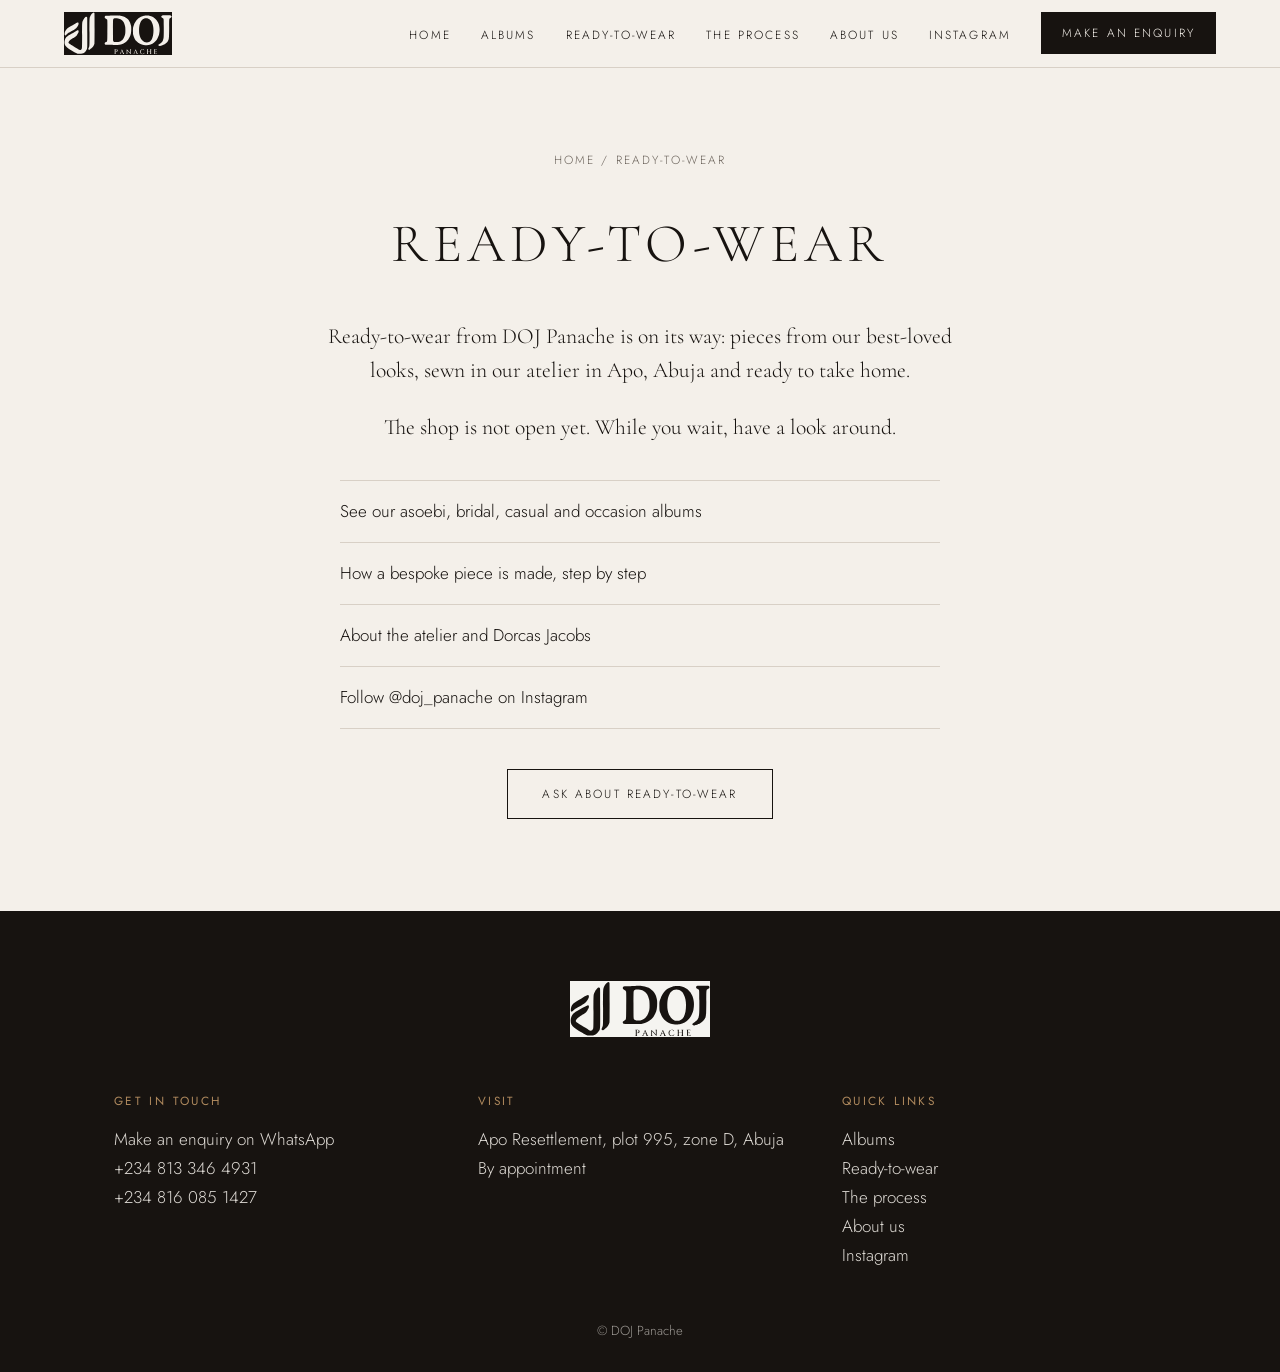
<file: shop/index.html>
<!DOCTYPE html>
<html lang="en">
<head>
<meta charset="utf-8">
<meta name="viewport" content="width=device-width, initial-scale=1, viewport-fit=cover">
<meta name="description" content="DOJ Panache ready-to-wear is on its way: pieces from our best-loved looks, sewn in our atelier in Apo, Abuja.">
<meta name="robots" content="noindex">
<title>Ready-to-wear | DOJ Panache</title>
<link rel="preconnect" href="https://fonts.googleapis.com">
<link rel="preconnect" href="https://fonts.gstatic.com" crossorigin>
<link href="https://fonts.googleapis.com/css2?family=Cormorant+Garamond:ital,wght@0,300;0,400;0,500;1,300;1,400&family=Jost:wght@300;400;500&display=swap" rel="stylesheet">
<link rel="icon" href="../images/favicon.svg" type="image/svg+xml">
<link rel="stylesheet" href="../css/style.css">
<!-- og:start -->
<meta property="og:type" content="website">
<meta property="og:site_name" content="DOJ Panache">
<meta property="og:title" content="Ready-to-wear | DOJ Panache">
<meta property="og:description" content="DOJ Panache ready-to-wear is on its way: pieces from our best-loved looks, sewn in our atelier in Apo, Abuja.">
<meta property="og:image" content="https://dantanko.github.io/dojpan/images/og-cover.png">
<meta property="og:image:width" content="1200">
<meta property="og:image:height" content="630">
<meta property="og:image:alt" content="Ready-to-wear | DOJ Panache">
<meta name="twitter:card" content="summary_large_image">
<meta name="twitter:image" content="https://dantanko.github.io/dojpan/images/og-cover.png">
<!-- og:end -->
</head>
<body>
<header class="solid">
<a class="mark" href="../" aria-label="DOJ Panache"><svg viewBox="2.70 2.70 106.70 42.10" aria-hidden="true"><path fill-rule="evenodd" d="M0 24L0 0L56 0L112 0L112 24L112 48L56 48L0 48L0 24ZM68.75 42.13C68.75 39.86 68.75 39.86 69 39.73C69.22 39.62 69.16 39.6 68.45 39.6C67.74 39.6 67.68 39.62 67.9 39.73C68.15 39.86 68.15 39.86 68.17 41.5L68.19 43.15L66.47 41.37C65.52 40.4 64.73 39.6 64.7 39.6C64.67 39.6 64.65 40.6 64.65 41.82C64.65 44.04 64.65 44.04 64.4 44.17C64.18 44.28 64.24 44.3 64.95 44.3C65.66 44.3 65.72 44.28 65.5 44.17C65.25 44.04 65.25 44.04 65.22 42.4L65.2 40.75L66.87 42.49C67.8 43.45 68.56 44.27 68.58 44.31C68.71 44.64 68.75 44.12 68.75 42.13ZM81.03 44.28C81.68 44.08 82.1 43.62 82.09 43.09L82.08 42.65L81.93 43.07C81.47 44.38 79.62 44.58 78.84 43.4C78.61 43.05 78.56 42.85 78.52 42.16C78.47 41.17 78.68 40.58 79.23 40.16C80.01 39.57 81.32 39.8 81.72 40.6C81.9 40.95 81.9 40.95 81.9 40.47C81.9 40.01 81.88 39.98 81.53 39.83C80.07 39.2 78.32 39.86 77.94 41.18C77.34 43.22 79 44.89 81.03 44.28ZM53.82 44.14C53.6 43.99 53.6 43.95 53.6 41.88L53.6 39.77L54.12 39.82C54.77 39.89 55 40.13 55 40.77C55 41.44 54.78 41.78 54.24 41.92C53.9 42.01 53.83 42.06 53.97 42.11C55.02 42.53 56.09 41.32 55.57 40.3C55.29 39.74 54.88 39.6 53.56 39.6C52.52 39.6 52.38 39.62 52.6 39.73C52.85 39.86 52.85 39.86 52.85 41.95C52.85 44.04 52.85 44.04 52.6 44.17C52.38 44.28 52.45 44.3 53.2 44.3C53.99 44.3 54.03 44.29 53.82 44.14ZM58.73 44.15C58.51 44 58.51 44 58.72 43.4L58.94 42.8L59.81 42.8C60.68 42.8 60.68 42.8 60.8 43.12C61.09 43.93 61.1 43.99 60.87 44.15C60.67 44.29 60.73 44.3 61.55 44.3C62.45 44.3 62.45 44.3 62.15 44.12C61.9 43.96 61.7 43.58 60.91 41.71C60.39 40.49 59.96 39.51 59.95 39.52C59.93 39.54 59.57 40.38 59.15 41.4C58.1 43.94 58.03 44.07 57.72 44.19C57.5 44.27 57.59 44.29 58.2 44.29C58.89 44.3 58.93 44.29 58.73 44.15ZM72.23 44.15C72.01 44 72.01 44 72.22 43.4L72.44 42.8L73.31 42.8C74.18 42.8 74.18 42.8 74.3 43.12C74.59 43.93 74.6 43.99 74.37 44.15C74.17 44.29 74.23 44.3 75.05 44.3C75.95 44.3 75.95 44.3 75.65 44.12C75.4 43.96 75.2 43.58 74.41 41.71C73.89 40.49 73.46 39.51 73.45 39.52C73.43 39.54 73.07 40.38 72.65 41.4C71.6 43.94 71.53 44.07 71.22 44.19C71 44.27 71.09 44.29 71.7 44.29C72.39 44.3 72.43 44.29 72.23 44.15ZM85.82 44.14C85.62 44 85.6 43.91 85.6 43.04L85.6 42.1L86.8 42.1L88.01 42.1L87.98 43.07C87.95 44 87.94 44.05 87.7 44.17C87.48 44.28 87.56 44.3 88.35 44.3C89.14 44.3 89.22 44.28 89 44.17C88.75 44.04 88.75 44.04 88.75 41.95C88.75 39.86 88.75 39.86 89 39.73C89.22 39.62 89.14 39.6 88.35 39.6C87.56 39.6 87.48 39.62 87.7 39.73C87.94 39.85 87.95 39.9 87.98 40.88L88.01 41.9L86.8 41.9L85.6 41.9L85.6 40.86C85.6 39.82 85.6 39.82 85.88 39.72C86.09 39.64 85.97 39.62 85.25 39.61C84.62 39.61 84.42 39.64 84.57 39.7C84.89 39.83 84.91 40.02 84.88 42.15C84.85 44.04 84.85 44.04 84.6 44.17C84.38 44.28 84.45 44.3 85.2 44.3C85.99 44.3 86.03 44.29 85.82 44.14ZM94.59 43.86C94.65 43.62 94.72 43.34 94.75 43.24C94.79 43.13 94.72 43.22 94.61 43.42C94.34 43.89 94.18 43.98 93.36 44.06L92.7 44.13L92.7 43.11L92.7 42.09L93.27 42.12C93.77 42.15 93.86 42.18 93.97 42.4C94.08 42.63 94.1 42.59 94.09 42C94.09 41.64 94.06 41.42 94.03 41.5C93.93 41.77 93.67 41.9 93.18 41.9L92.7 41.9L92.7 40.85L92.7 39.8L93.33 39.8C93.98 39.8 94.18 39.9 94.33 40.3C94.36 40.38 94.39 40.23 94.39 39.96C94.4 39.51 94.39 39.48 94.17 39.54C94.05 39.57 93.39 39.6 92.7 39.6C91.63 39.6 91.49 39.62 91.7 39.73C91.95 39.86 91.95 39.86 91.95 41.95C91.95 44.04 91.95 44.04 91.7 44.17C91.49 44.28 91.68 44.3 92.96 44.3L94.48 44.3L94.59 43.86ZM20.71 43.81C22.28 43.27 23.2 42.58 24.3 41.12C25.86 39.05 25.7 41.07 25.7 23.66C25.7 13.54 25.66 8.33 25.6 8.08C25.38 7.3 24.69 7.11 23.93 7.62C23.3 8.04 22.24 9.47 21.6 10.76C20.58 12.82 20.67 11.52 20.61 25.7C20.55 38.15 20.55 38.15 20.31 38.74C19.64 40.41 18.32 40.69 16.73 39.52C16.35 39.25 15.35 38.62 14.5 38.13C13.65 37.63 12.49 36.94 11.94 36.59C11.38 36.24 10.49 35.68 9.96 35.35C6.87 33.43 6.77 33.3 7.41 32.02C7.77 31.29 8.82 30.28 9.9 29.59C10.29 29.35 10.94 28.94 11.33 28.69C11.73 28.44 12.41 28.04 12.85 27.82C13.7 27.37 14.83 26.48 15.25 25.9C15.98 24.93 16.96 23.09 17.1 22.45C17.29 21.59 16.93 20.8 16.34 20.8C16.05 20.8 14.82 21.44 12.35 22.85C11.47 23.36 10.43 23.94 10.05 24.14C7.81 25.3 5.85 26.61 5.11 27.46C4.66 27.97 3.91 29.24 3.69 29.86C3.01 31.77 3.07 34.19 3.81 35.6C4.56 37.02 6.52 38.71 9.27 40.32C13.14 42.58 14.45 43.28 15.6 43.71C16.32 43.98 16.42 43.99 18.26 44C19.87 44 20.25 43.97 20.71 43.81ZM59.1 42.5C59.1 42.45 59.23 42.08 59.38 41.68C59.54 41.28 59.7 40.86 59.75 40.75C59.81 40.57 59.84 40.59 59.95 40.9C60.02 41.09 60.2 41.55 60.34 41.92L60.6 42.6L59.85 42.6C59.43 42.6 59.1 42.56 59.1 42.5ZM72.6 42.5C72.6 42.45 72.73 42.08 72.88 41.68C73.04 41.28 73.2 40.86 73.25 40.75C73.31 40.57 73.34 40.59 73.45 40.9C73.52 41.09 73.7 41.55 73.84 41.92L74.1 42.6L73.35 42.6C72.93 42.6 72.6 42.56 72.6 42.5ZM28.3 39.69C29.14 39.18 30.66 37.91 31.11 37.36C31.85 36.45 32.68 34.71 32.8 33.85C32.95 32.79 32.93 4.33 32.79 3.89C32.62 3.4 32.41 3.2 32.05 3.2C31.06 3.2 29.16 5.39 28.42 7.41C27.91 8.79 27.9 9.11 27.9 22.86C27.9 37.19 27.94 36.31 27.15 37.97C26.63 39.07 26.6 39.31 26.95 39.65C27.26 39.97 27.82 39.98 28.3 39.69ZM99.45 35.81C100.05 35.58 100.78 35.3 101.05 35.18C102.43 34.61 104.63 32.64 105.44 31.25C106.04 30.22 106.17 29.77 106.3 28.22C106.36 27.52 106.44 26.88 106.48 26.8C106.51 26.72 106.57 22.87 106.6 18.25C106.66 8.5 106.55 9.3 107.85 8.58C108.75 8.08 109 7.78 109 7.22C109 6.69 108.63 6.27 108.04 6.12C107.49 5.98 100.47 5.98 99.87 6.11C99.19 6.27 98.8 6.68 98.8 7.25C98.8 7.83 99.01 8.05 100 8.54C101.36 9.21 101.24 8.39 101.28 17.3C101.32 27.99 101.24 29.1 100.3 31.06C99.87 31.96 99.72 32.16 99.03 32.78C98.57 33.2 97.9 33.69 97.37 33.97C96 34.71 95.64 35.24 96.11 35.84C96.42 36.24 96.65 36.3 97.55 36.26C98.19 36.23 98.58 36.14 99.45 35.81ZM86.34 35.35C89.02 34.87 91.35 33.54 93.27 31.4C94.38 30.17 94.66 29.71 95.59 27.67C96.41 25.85 96.53 25.48 96.79 24.05C97.24 21.5 97.29 19.59 96.94 17.4C96.63 15.43 96.42 14.78 95.5 12.91C94.63 11.16 94.59 11.1 93.54 10.01C91.7 8.09 90.46 7.33 87.9 6.58C86.45 6.16 86.45 6.16 84.55 6.16C82.77 6.16 82.59 6.18 81.65 6.44C77.3 7.66 74.69 9.69 72.72 13.4C72.44 13.92 72.12 14.6 72.01 14.9C71.91 15.2 71.64 15.95 71.41 16.56C70.85 18.1 70.77 18.91 70.83 21.99C70.89 24.87 70.91 25.01 71.69 27.07C72.55 29.33 73.19 30.42 74.43 31.68C76.4 33.68 79 35.07 81.36 35.39C81.8 35.45 82.28 35.52 82.45 35.54C83.05 35.63 85.47 35.51 86.34 35.35ZM57.75 35C60.71 34.37 62.59 33.44 64.67 31.58C65.9 30.5 66.44 29.71 67.69 27.23C68.72 25.18 69.14 22.95 69.14 19.55C69.14 17.45 69.14 17.45 68.72 15.65C68.34 14.04 68.24 13.73 67.63 12.52C66.88 11.04 66.4 10.44 64.98 9.2C63.37 7.8 62.38 7.32 59.7 6.65C57.08 5.99 55.76 5.93 51.05 6.24C49.73 6.33 47.62 6.4 46.36 6.4C43.74 6.4 43.37 6.48 43.06 7.14C42.63 8.05 43.08 8.88 44.19 9.25C44.71 9.42 45.22 9.88 45.41 10.35C45.59 10.79 45.62 14.47 45.53 23.4C45.44 32.48 45.54 31.76 44.2 32.42C43.23 32.9 42.9 33.26 42.9 33.84C42.9 34.13 42.97 34.36 43.12 34.55C43.53 35.07 43.74 35.1 46.97 35.11C48.61 35.12 50.56 35.16 51.3 35.2C53.67 35.34 56.61 35.25 57.75 35ZM82.93 32.65C82.05 32.46 81.42 32.08 80.45 31.17C78.74 29.58 77.6 27.25 77.09 24.32C76.69 22.06 76.82 17.87 77.35 15.54C77.52 14.79 78.41 12.52 78.77 11.9C78.92 11.65 79.29 11.18 79.59 10.86C81.88 8.44 85.49 8.35 87.98 10.65C88.62 11.24 88.74 11.43 89.44 12.82C90.61 15.19 91.12 17.55 91.12 20.7C91.13 24.32 90.58 27.28 89.49 29.58C88.35 31.97 85.64 33.24 82.93 32.65ZM53.15 32.44C52.03 32.26 51.49 31.87 51.25 31.07C51.05 30.41 51.02 11.1 51.21 10.33C51.54 9.04 52.99 8.69 56.08 9.14C57.54 9.36 58.1 9.57 59.34 10.41C60.29 11.04 60.42 11.16 61.13 12.17C62 13.42 62.14 13.72 62.69 15.48C63.26 17.35 63.34 18 63.35 20.8C63.35 23.55 63.27 24.16 62.74 25.83C61.88 28.51 60.94 29.93 59.25 31.12C57.75 32.19 57.05 32.4 54.95 32.45C54.12 32.47 53.31 32.46 53.15 32.44ZM5.24 24.96C6.42 23.75 7.14 23.28 11.32 21.06C12.7 20.32 14.32 19.17 14.95 18.48C15.55 17.83 16.66 16 16.91 15.27C17.16 14.57 17.15 13.84 16.9 13.43C16.49 12.76 15.65 13.07 12 15.28C11.31 15.69 10.25 16.31 9.65 16.65C8.15 17.48 6.05 18.88 5.49 19.43C4.91 19.98 4.03 21.28 3.78 21.93C3.35 23.05 3.16 24.75 3.41 25.23C3.85 26.08 4.21 26.02 5.24 24.96Z"/></svg></a>
<button class="burger" aria-label="Menu" aria-expanded="false">Menu</button>
<ul id="menu">
<li><a href="../">Home</a></li>
<li class="dd"><a href="../#albums">Albums</a><ul>
<li><a href="../#albums" data-go="asoebi">Asoebi</a></li><li><a href="../#albums" data-go="bridal">Bridal</a></li><li><a href="../#albums" data-go="casual">Casual</a></li><li><a href="../#albums" data-go="occasion">Occasion</a></li></ul></li>
<li><a href="./">Ready-to-wear</a></li>
<li><a href="../#process">The process</a></li>
<li><a href="../#about">About us</a></li>
<li><a href="../#reels">Instagram</a></li>
<li><a class="btn sm" href="https://api.whatsapp.com/message/JH64ATJN3WMPI1?autoload=1&amp;app_absent=0">Make an enquiry</a></li>
</ul>
</header>
<main class="pg"><div class="w">
<nav class="crumb" aria-label="Breadcrumb"><a href="../">Home</a> / Ready-to-wear</nav>
<h1>Ready-to-wear</h1>
<p class="lead">Ready-to-wear from DOJ Panache is on its way: pieces from our best-loved looks, sewn in our atelier in Apo, Abuja and ready to take home.</p>
<p class="lead">The shop is not open yet. While you wait, have a look around.</p>
<ul class="lnk">
<li><a href="../#albums">See our asoebi, bridal, casual and occasion albums</a></li>
<li><a href="../#process">How a bespoke piece is made, step by step</a></li>
<li><a href="../#about">About the atelier and Dorcas Jacobs</a></li>
<li><a href="https://instagram.com/doj_panache">Follow @doj_panache on Instagram</a></li>
</ul>
<p class="more"><a class="btn" href="https://api.whatsapp.com/message/JH64ATJN3WMPI1?autoload=1&amp;app_absent=0">Ask about ready-to-wear</a></p>
</div></main>
<footer id="contact"><div class="w"><img class="flogo" src="../images/logo-white.svg" alt="DOJ Panache" width="140" height="56"></div><div class="w foot">
<div><h4>Get in touch</h4><p><a href="https://api.whatsapp.com/message/JH64ATJN3WMPI1?autoload=1&amp;app_absent=0">Make an enquiry on WhatsApp</a><br><a href="tel:+2348133464931">+234 813 346 4931</a><br><a href="tel:+2348160851427">+234 816 085 1427</a></p></div>
<div><h4>Visit</h4><p>Apo Resettlement, plot 995, zone D, Abuja<br>By appointment</p></div>
<div><h4>Quick links</h4><p><a href="../#albums">Albums</a><br><a href="./">Ready-to-wear</a><br><a href="../#process">The process</a><br><a href="../#about">About us</a><br><a href="https://instagram.com/doj_panache">Instagram</a></p></div>
</div><p class="copy">© DOJ Panache</p></footer>
<script>var bg=document.querySelector(".burger"),mn=document.getElementById("menu");bg.addEventListener("click",function(){var o=mn.classList.toggle("open");bg.setAttribute("aria-expanded",o)});</script>
</body>
</html>
</file>
<file: css/style.css>
:root{--bg:#f4f0ea;--ink:#171310;--mute:#6d655d;--line:#d8d0c6;--dark:#171310;--ivory:#f4f0ea;--tan:#b08a5e;--band:#ebe5db;
box-sizing:border-box;padding-top:env(safe-area-inset-top,0px);padding-bottom:env(safe-area-inset-bottom,0px)}
html{scroll-padding-top:80px;scroll-behavior:smooth}
*{box-sizing:border-box}
body{margin:0;background:var(--bg);color:var(--ink);font-family:"Jost",system-ui,sans-serif;font-weight:300;line-height:1.7;font-size:17px}
a{color:inherit}
:focus-visible{outline:2px solid var(--tan);outline-offset:3px}
.w{max-width:1180px;margin:0 auto;padding:0 5vw}
header{--hc:var(--ivory);--hb:transparent;--hp:var(--dark);--hx:var(--dark);position:fixed;top:0;left:0;right:0;z-index:5;display:flex;justify-content:space-between;align-items:center;padding:calc(12px + env(safe-area-inset-top,0px)) 5vw 12px;background:var(--hb);color:var(--hc);border-bottom:1px solid transparent;transition:background .4s,color .4s,border-color .4s}
header.solid{--hc:var(--ink);--hb:var(--bg);--hp:var(--bg);--hx:var(--ivory);border-bottom-color:var(--line)}
.mark{display:block;width:134px;color:inherit;transition:width .4s}header.solid .mark{width:108px}.mark svg{display:block;width:100%;height:auto;fill:currentColor}
#menu{display:flex;gap:30px;align-items:center;list-style:none;margin:0;padding:0}
#menu a{text-decoration:none;font-size:.74rem;letter-spacing:.18em;text-transform:uppercase;color:inherit}
#menu a:hover{color:var(--tan)}
.dd{position:relative}.dd>ul{display:none;position:absolute;top:100%;left:-16px;min-width:190px;background:var(--hp);border:1px solid rgba(128,118,108,.35);padding:10px 0;list-style:none;margin:0}
.dd:hover>ul,.dd:focus-within>ul{display:block}.dd>ul a{display:block;padding:8px 18px}
.burger{display:none;background:none;border:1px solid var(--hc);color:var(--hc);font:inherit;font-size:.72rem;letter-spacing:.18em;text-transform:uppercase;padding:8px 16px;cursor:pointer}
.btn{display:inline-block;padding:14px 34px;border:1px solid var(--ink);background:transparent;color:var(--ink);text-decoration:none;font-size:.74rem;letter-spacing:.18em;text-transform:uppercase;transition:background .3s,color .3s}
.btn:hover{background:var(--ink);color:var(--ivory)}
#menu .btn.sm{padding:10px 20px;background:var(--hc);border-color:var(--hc);color:var(--hx)}#menu .btn.sm:hover{background:transparent;color:var(--hc)}
.btn.light{border-color:var(--ivory);color:var(--ivory)}.btn.light:hover{background:var(--ivory);color:var(--ink)}
.btn.fill{background:var(--ivory);border-color:var(--ivory);color:var(--ink)}.btn.fill:hover{background:transparent;color:var(--ivory)}
section{padding:92px 0}
h2{font-family:"Cormorant Garamond",Georgia,serif;font-weight:400;font-size:clamp(1.5rem,3vw,2.2rem);letter-spacing:.14em;text-transform:uppercase;text-align:center;margin:0 0 40px}
.band{background:var(--band)}
.hero{position:relative;overflow:hidden;min-height:90vh;display:grid;place-items:center;text-align:center;padding:100px 5vw;color:var(--ivory);background:linear-gradient(rgba(23,19,16,.5),rgba(23,19,16,.72)),url("../images/hero.webp") center/cover no-repeat,linear-gradient(160deg,#3a2a20,#171310)}
.hero::before{content:"";position:absolute;inset:0;background:repeating-linear-gradient(90deg,transparent 0 46px,rgba(176,138,94,.16) 46px 47px),repeating-linear-gradient(0deg,transparent 0 5px,rgba(176,138,94,.05) 5px 6px);background-position:calc(var(--x,0)*1px) 0,0 calc(var(--y,0)*1px);pointer-events:none}
.hero-in{position:relative;max-width:900px}
.hero h1{font-family:"Cormorant Garamond",Georgia,serif;font-weight:300;font-size:clamp(2.4rem,6.4vw,5.2rem);line-height:1.08;letter-spacing:.07em;text-transform:uppercase;margin:0 0 22px;animation:rise 1.2s ease both}
.hero p{font-size:1.1rem;margin:0 auto 34px;max-width:40ch;opacity:.88}
.cta{display:flex;gap:14px;justify-content:center;flex-wrap:wrap}
@keyframes rise{from{opacity:0;transform:translateY(22px)}to{opacity:1;transform:none}}
.enq{background:var(--dark);color:var(--ivory);text-align:center;padding:64px 0}.enq h2{margin-bottom:26px}
.latest{display:grid;grid-template-columns:repeat(5,1fr);gap:10px}
.latest img{width:100%;aspect-ratio:3/4;object-fit:cover;display:block;cursor:zoom-in;transition:opacity .3s}.latest img:hover{opacity:.88}
.more{text-align:center;margin:40px 0 0}
.tabs{display:flex;gap:0;justify-content:center;flex-wrap:wrap;margin-bottom:28px;border-bottom:1px solid var(--line)}
.tabs button{font:inherit;font-size:.74rem;letter-spacing:.18em;text-transform:uppercase;padding:14px 26px;background:none;color:var(--mute);border:0;border-bottom:2px solid transparent;cursor:pointer;margin-bottom:-1px}
.tabs button[aria-selected="true"]{color:var(--ink);border-bottom-color:var(--ink)}
.panel{display:none}.panel.on{display:block}.panel>p{color:var(--mute);margin:0 0 24px;text-align:center}
.grid{column-count:3;column-gap:10px}
.grid figure{cursor:zoom-in;margin:0 0 10px;break-inside:avoid;aspect-ratio:3/4;background:var(--line);overflow:hidden}
.grid img{width:100%;height:100%;object-fit:cover;display:block;transition:transform .6s ease}.grid figure:hover img{transform:scale(1.03)}
.steps{list-style:none;margin:0 auto;padding:0;max-width:860px;border-top:1px solid var(--line)}
.steps li{display:grid;grid-template-columns:70px 1fr 2fr;gap:20px;padding:28px 0;border-bottom:1px solid var(--line);align-items:baseline}
.steps span{font-family:"Cormorant Garamond",Georgia,serif;font-size:1.5rem;color:var(--tan)}
.steps h3{margin:0;font-family:"Cormorant Garamond",Georgia,serif;font-weight:500;font-size:1.5rem}.steps p{margin:0;color:var(--mute)}
.about{max-width:760px;text-align:center}.about p{font-family:"Cormorant Garamond",Georgia,serif;font-size:1.35rem;line-height:1.6;margin:0 0 1em}
blockquote{margin:36px 0 0;padding-top:30px;border-top:1px solid var(--line);font-family:"Cormorant Garamond",Georgia,serif;font-style:italic;font-size:1.7rem;line-height:1.35}
blockquote cite{display:block;margin-top:14px;font:300 .74rem "Jost",sans-serif;letter-spacing:.18em;text-transform:uppercase;font-style:normal;color:var(--mute)}
.reels{display:grid;grid-template-columns:repeat(auto-fill,minmax(240px,1fr));gap:12px}.reels:empty{display:none}
.reel{aspect-ratio:9/17;border:0;color:var(--ivory);font:inherit;cursor:pointer;background:var(--dark);padding:0;overflow:hidden}.reel iframe{width:100%;height:100%;border:0;display:block;background:#000}
footer{background:var(--dark);color:var(--ivory);padding:70px 0 30px}
.foot{display:grid;grid-template-columns:repeat(3,1fr);gap:40px}
footer h4{font-weight:400;font-size:.74rem;letter-spacing:.2em;text-transform:uppercase;margin:0 0 14px;color:var(--tan)}footer p{margin:0;opacity:.9}footer a{text-decoration:none}footer a:hover{color:var(--tan)}
.flogo{display:block;width:140px;margin:0 auto 54px}
.copy{text-align:center;margin:50px 0 0;font-size:.82rem;opacity:.6}
.qv{border:0;padding:0;width:min(1020px,94vw);max-height:92vh;background:var(--bg);color:var(--ink);overflow:hidden}
.qv[open]{display:grid;grid-template-columns:1.2fr 1fr}.qv::backdrop{background:rgba(0,0,0,.82)}
.qv-i{position:relative;background:var(--band);display:flex;align-items:center;justify-content:center;min-height:50vh}
.qv-i img{width:100%;max-height:88vh;object-fit:contain;display:block}
.qv-i button,.qv .x{position:absolute;background:var(--bg);border:1px solid var(--line);width:42px;height:42px;font:300 1.6rem/1 "Jost",sans-serif;cursor:pointer;color:var(--ink)}
.qv .pv{left:10px;top:50%;transform:translateY(-50%)}.qv .nx{right:10px;top:50%;transform:translateY(-50%)}.qv .x{top:10px;right:10px;z-index:2}
.qv-t{padding:48px 30px 30px;display:flex;flex-direction:column;gap:16px;overflow:auto}
.qv-t h3{font-family:"Cormorant Garamond",Georgia,serif;font-weight:400;font-size:1.8rem;line-height:1.1;margin:0;letter-spacing:.06em;text-transform:uppercase}.qv-t small{color:var(--mute)}
.th-row{display:flex;gap:8px;flex-wrap:wrap}.th-row button{padding:0;border:1px solid transparent;overflow:hidden;width:60px;height:76px;cursor:pointer;background:var(--band)}.th-row button[aria-current="true"]{border-color:var(--ink)}.th-row img{width:100%;height:100%;object-fit:cover;display:block}
@media (max-width:860px){.burger{display:block}#menu{display:none;position:absolute;top:100%;left:0;right:0;flex-direction:column;align-items:flex-start;gap:0;background:var(--hp);border-bottom:1px solid rgba(128,118,108,.35);padding:10px 5vw 20px}#menu.open{display:flex}#menu li{width:100%;padding:8px 0}.dd>ul{display:block;position:static;border:0;padding:0 0 0 14px}.dd>ul a{padding:6px 0}
.latest{grid-auto-flow:column;grid-template-columns:none;grid-auto-columns:62%;overflow-x:auto;scroll-snap-type:x mandatory}.latest img{scroll-snap-align:start}
.grid{column-count:2}section{padding:64px 0}.steps li{grid-template-columns:50px 1fr}.steps li p{grid-column:2}.foot{grid-template-columns:1fr}
.qv[open]{grid-template-columns:1fr;overflow:auto}.qv-i{min-height:0}.qv-i img{max-height:62vh}.qv-t{padding:22px}}
.js .rv{opacity:0;transform:translateY(22px);transition:opacity .9s ease,transform .9s ease;transition-delay:var(--d,0s)}.js .rv.in{opacity:1;transform:none}
@media (prefers-reduced-motion:reduce){.hero h1{animation:none}html{scroll-behavior:auto}.js .rv{opacity:1;transform:none;transition:none}.grid img{transition:none}}
.enq p{max-width:52ch;margin:0 auto 26px;opacity:.9}
.pg{padding:150px 0 92px}
.pg h1{font-family:"Cormorant Garamond",Georgia,serif;font-weight:300;font-size:clamp(2rem,5vw,3.4rem);letter-spacing:.1em;text-transform:uppercase;text-align:center;margin:0 0 28px}
.crumb{font-size:.74rem;letter-spacing:.18em;text-transform:uppercase;color:var(--mute);text-align:center;margin:0 0 28px}.crumb a{text-decoration:none}.crumb a:hover{color:var(--tan)}
.lead{max-width:640px;margin:0 auto 22px;text-align:center;font-family:"Cormorant Garamond",Georgia,serif;font-size:1.35rem;line-height:1.6}
.lnk{list-style:none;margin:36px auto 40px;padding:0;max-width:600px;border-top:1px solid var(--line)}.lnk li{border-bottom:1px solid var(--line)}.lnk a{display:block;padding:16px 0;text-decoration:none}.lnk a:hover{color:var(--tan)}
@media (max-width:860px){.pg{padding:120px 0 64px}}
.mark img{display:block;width:100%;height:auto}
.pgrid{display:grid;grid-template-columns:repeat(3,1fr);gap:24px}
.pcard{text-decoration:none;display:block}.pimg{aspect-ratio:3/4;background:var(--band);overflow:hidden}.pimg img{width:100%;height:100%;object-fit:cover;display:block}
.pcard h3{font-family:"Cormorant Garamond",Georgia,serif;font-weight:500;font-size:1.4rem;margin:14px 0 2px}.pcard p{margin:0;color:var(--mute)}
.pd{display:grid;grid-template-columns:1.1fr 1fr;gap:48px;align-items:start}.pd h1{text-align:left;margin-bottom:14px}.price{font-size:1.3rem;margin:0 0 22px}.msg{min-height:1.5em;color:var(--mute);margin:10px 0 0}.msg2{margin:22px 0 0}
.sizes{border:0;padding:0;margin:0 0 22px;display:flex;gap:8px;flex-wrap:wrap}.sizes legend{width:100%;font-size:.74rem;letter-spacing:.18em;text-transform:uppercase;color:var(--mute);margin-bottom:10px;padding:0}
.sz{position:relative}.sz input{position:absolute;opacity:0}.sz span{display:inline-block;min-width:52px;padding:10px 14px;border:1px solid var(--line);text-align:center;cursor:pointer}.sz input:checked+span{border-color:var(--ink);background:var(--ink);color:var(--ivory)}.sz input:disabled+span{color:var(--mute);text-decoration:line-through;cursor:not-allowed}.sz input:focus-visible+span{outline:2px solid var(--tan);outline-offset:3px}
button.btn{font:inherit;font-size:.74rem;letter-spacing:.18em;text-transform:uppercase;cursor:pointer}.btn.solid{background:var(--ink);color:var(--ivory)}.btn.solid:hover{background:transparent;color:var(--ink)}.btn:disabled{opacity:.5;cursor:wait}
.frm{display:grid;gap:16px;max-width:560px;margin:0 auto}.frm label{display:grid;gap:6px;font-size:.74rem;letter-spacing:.14em;text-transform:uppercase;color:var(--mute)}.frm input,.frm select,.frm textarea{font:inherit;font-size:1rem;letter-spacing:0;text-transform:none;color:var(--ink);background:var(--bg);border:1px solid var(--line);padding:12px 14px;border-radius:0;width:100%}.frm[hidden]{display:none}
.bag{max-width:560px;margin:0 auto 36px;border-top:1px solid var(--line)}.bag div{display:flex;justify-content:space-between;gap:14px;align-items:baseline;padding:14px 0;border-bottom:1px solid var(--line)}.bag button{background:none;border:0;color:var(--mute);text-decoration:underline;cursor:pointer;font:inherit}
@media (max-width:860px){.pgrid{grid-template-columns:repeat(2,1fr)}.pd{grid-template-columns:1fr}}
.gal .pimg img{object-fit:contain}
.thumbs{display:flex;gap:8px;flex-wrap:wrap;margin-top:10px}.th{padding:0;border:1px solid transparent;width:64px;height:84px;overflow:hidden;cursor:pointer;background:var(--band)}.th[aria-current="true"]{border-color:var(--ink)}.th img{width:100%;height:100%;object-fit:cover;display:block}
.gal .pimg{position:relative;touch-action:pan-y}
.gp,.gn{position:absolute;top:50%;transform:translateY(-50%);width:42px;height:42px;background:var(--bg);border:1px solid var(--line);font:300 1.6rem/1 "Jost",sans-serif;cursor:pointer;color:var(--ink);z-index:1}.gp{left:10px}.gn{right:10px}
.gc{position:absolute;bottom:10px;right:10px;background:var(--bg);font-size:.74rem;letter-spacing:.14em;padding:4px 10px;z-index:1}
@keyframes inr{from{opacity:.2;transform:translateX(28px)}to{opacity:1;transform:none}}@keyframes inl{from{opacity:.2;transform:translateX(-28px)}to{opacity:1;transform:none}}
.in-r{animation:inr .35s ease both}.in-l{animation:inl .35s ease both}
@media (prefers-reduced-motion:reduce){.in-r,.in-l{animation:none}}
</file>
